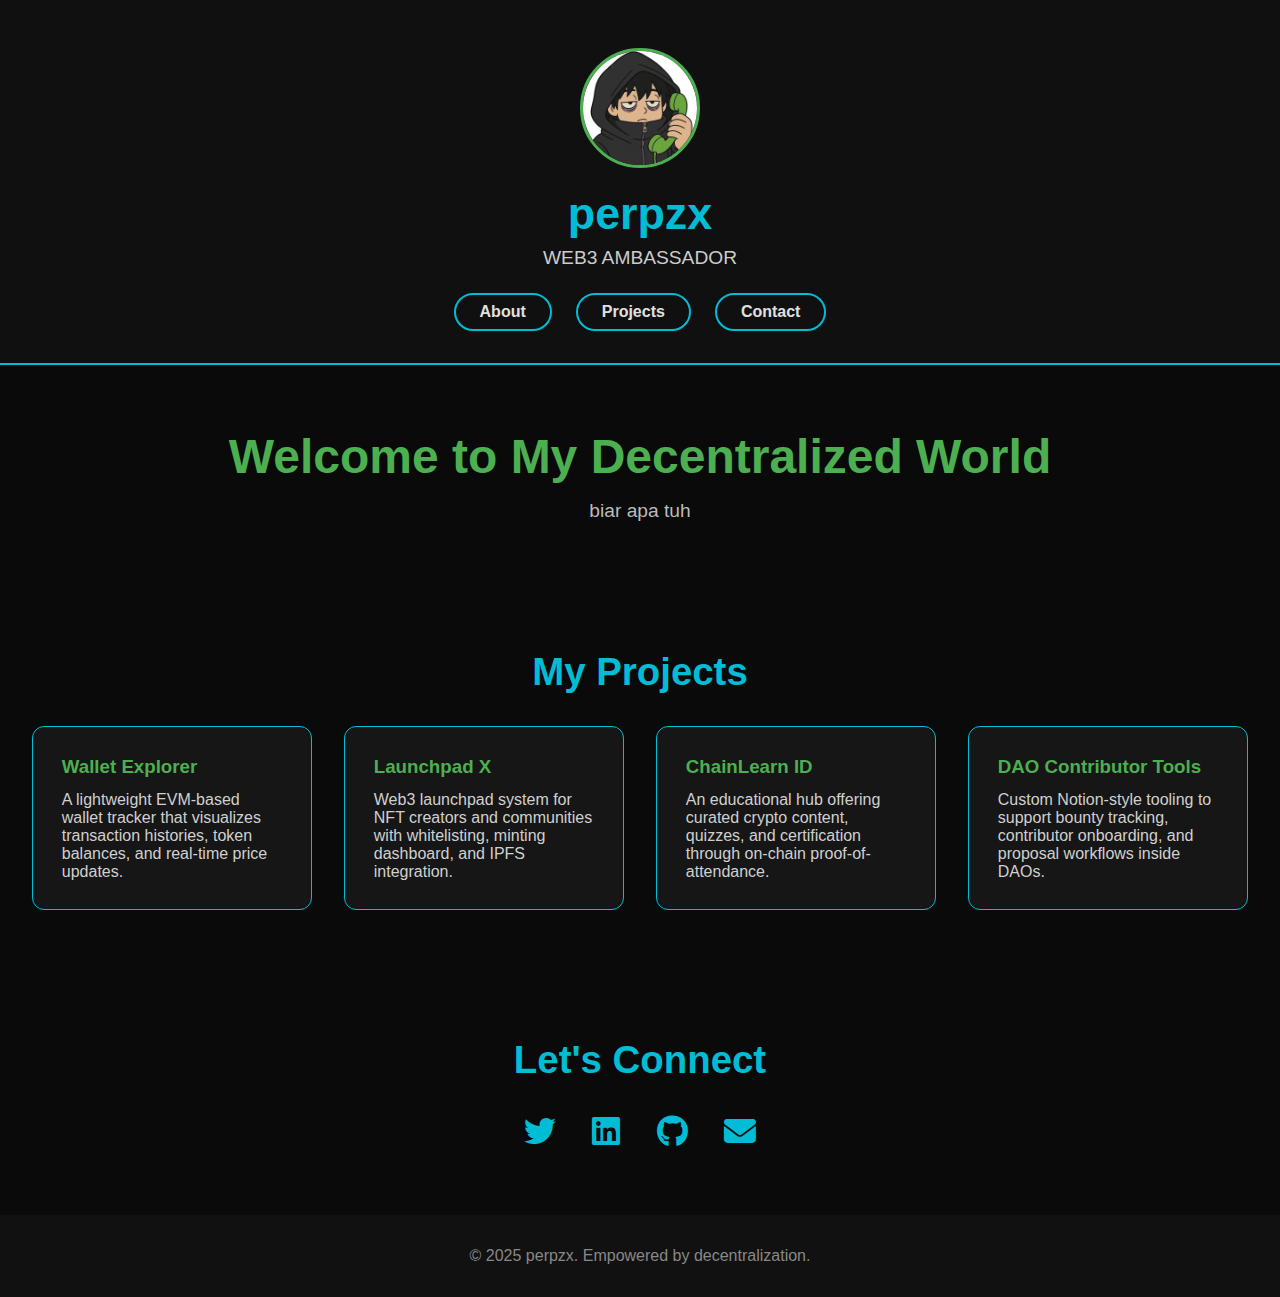
<file: index.html>
<!DOCTYPE html>
<html lang="en">
<head>
  <meta charset="UTF-8" />
  <meta name="viewport" content="width=device-width, initial-scale=1.0" />
  <title>perpzx</title>
  <link rel="stylesheet" href="https://cdnjs.cloudflare.com/ajax/libs/font-awesome/6.4.0/css/all.min.css"/>
  <style>
    :root {
      --primary-dark: #0a0a0a;
      --accent-blue: #00bcd4;
      --accent-green: #4caf50;
      --text-light: #e0e0e0;
      --card-bg: #161616;
    }

    * {
      margin: 0;
      padding: 0;
      box-sizing: border-box;
      font-family: 'Segoe UI', Tahoma, Geneva, Verdana, sans-serif;
    }
    body {
      background: var(--primary-dark);
      color: var(--text-light);
    }
    header {
      padding: 3rem 2rem 2rem;
      text-align: center;
      background: #101010;
      border-bottom: 2px solid var(--accent-blue);
    }
    .profile-pic {
      width: 120px;
      height: 120px;
      border-radius: 50%;
      object-fit: cover;
      border: 3px solid var(--accent-green);
      margin-bottom: 1rem;
    }
    header h1 {
      font-size: 2.8rem;
      color: var(--accent-blue);
      margin-bottom: 0.5rem;
    }
    header p {
      font-size: 1.2rem;
      color: #cccccc;
    }
    nav {
      margin-top: 1.5rem;
      display: flex;
      justify-content: center;
      gap: 1.5rem;
      flex-wrap: wrap;
    }
    nav a {
      color: var(--text-light);
      text-decoration: none;
      font-weight: 600;
      padding: 0.5rem 1.5rem;
      border: 2px solid var(--accent-blue);
      border-radius: 25px;
      transition: all 0.3s ease;
    }
    nav a:hover {
      background-color: var(--accent-blue);
      color: #000;
    }
    section {
      padding: 4rem 2rem;
    }
    .hero {
      text-align: center;
    }
    .hero h2 {
      font-size: 3rem;
      color: var(--accent-green);
      margin-bottom: 1rem;
    }
    .hero p {
      font-size: 1.2rem;
      color: #bbbbbb;
      max-width: 700px;
      margin: 0 auto;
    }
    #projects h2,
    #contact h2 {
      text-align: center;
      color: var(--accent-blue);
      margin-bottom: 2rem;
      font-size: 2.4rem;
    }
    .projects {
      display: grid;
      grid-template-columns: repeat(auto-fit, minmax(280px, 1fr));
      gap: 2rem;
    }
    .project {
      background: var(--card-bg);
      padding: 1.8rem;
      border-radius: 12px;
      border: 1px solid var(--accent-blue);
      transition: transform 0.3s ease, box-shadow 0.3s ease;
    }
    .project:hover {
      transform: translateY(-6px);
      box-shadow: 0 12px 28px rgba(0, 188, 212, 0.2);
    }
    .project h3 {
      color: var(--accent-green);
      margin-bottom: 0.8rem;
    }
    .project p {
      color: #d0d0d0;
    }
    .socials {
      text-align: center;
    }
    .socials a {
      margin: 0 1rem;
      font-size: 2rem;
      color: var(--accent-blue);
      transition: color 0.3s;
    }
    .socials a:hover {
      color: var(--accent-green);
    }
    footer {
      text-align: center;
      padding: 2rem;
      background-color: #111;
      color: #888;
    }
  </style>
</head>
<body>
  <header>
    <img src="photo_2025-06-21_05-54-04.jpg" alt="Profile Picture" class="profile-pic">
    <h1>perpzx</h1>
    <p>WEB3 AMBASSADOR</p>
    <nav>
      <a href="#about">About</a>
      <a href="#projects">Projects</a>
      <a href="#contact">Contact</a>
    </nav>
  </header>

  <section class="hero" id="about">
    <h2>Welcome to My Decentralized World</h2>
    <p>
      biar apa tuh
    </p>
  </section>

  <section id="projects">
    <h2>My Projects</h2>
    <div class="projects">
      <div class="project">
        <h3>Wallet Explorer</h3>
        <p>A lightweight EVM-based wallet tracker that visualizes transaction histories, token balances, and real-time price updates.</p>
      </div>
      <div class="project">
        <h3>Launchpad X</h3>
        <p>Web3 launchpad system for NFT creators and communities with whitelisting, minting dashboard, and IPFS integration.</p>
      </div>
      <div class="project">
        <h3>ChainLearn ID</h3>
        <p>An educational hub offering curated crypto content, quizzes, and certification through on-chain proof-of-attendance.</p>
      </div>
      <div class="project">
        <h3>DAO Contributor Tools</h3>
        <p>Custom Notion-style tooling to support bounty tracking, contributor onboarding, and proposal workflows inside DAOs.</p>
      </div>
    </div>
  </section>

  <section class="socials" id="contact">
    <h2>Let's Connect</h2>
    <a href="https://x.com/perpzx" target="_blank" rel="noopener noreferrer"><i class="fab fa-twitter"></i></a>
    <a href="https://linkedin.com/" target="_blank" rel="noopener noreferrer"><i class="fab fa-linkedin"></i></a>
    <a href="https://github.com/" target="_blank" rel="noopener noreferrer"><i class="fab fa-github"></i></a>
    <a href="perpzx@gmail.com"><i class="fas fa-envelope"></i></a>
  </section>

  <footer>
    &copy; 2025 perpzx. Empowered by decentralization.
  </footer>
</body>
</html>
</file>
